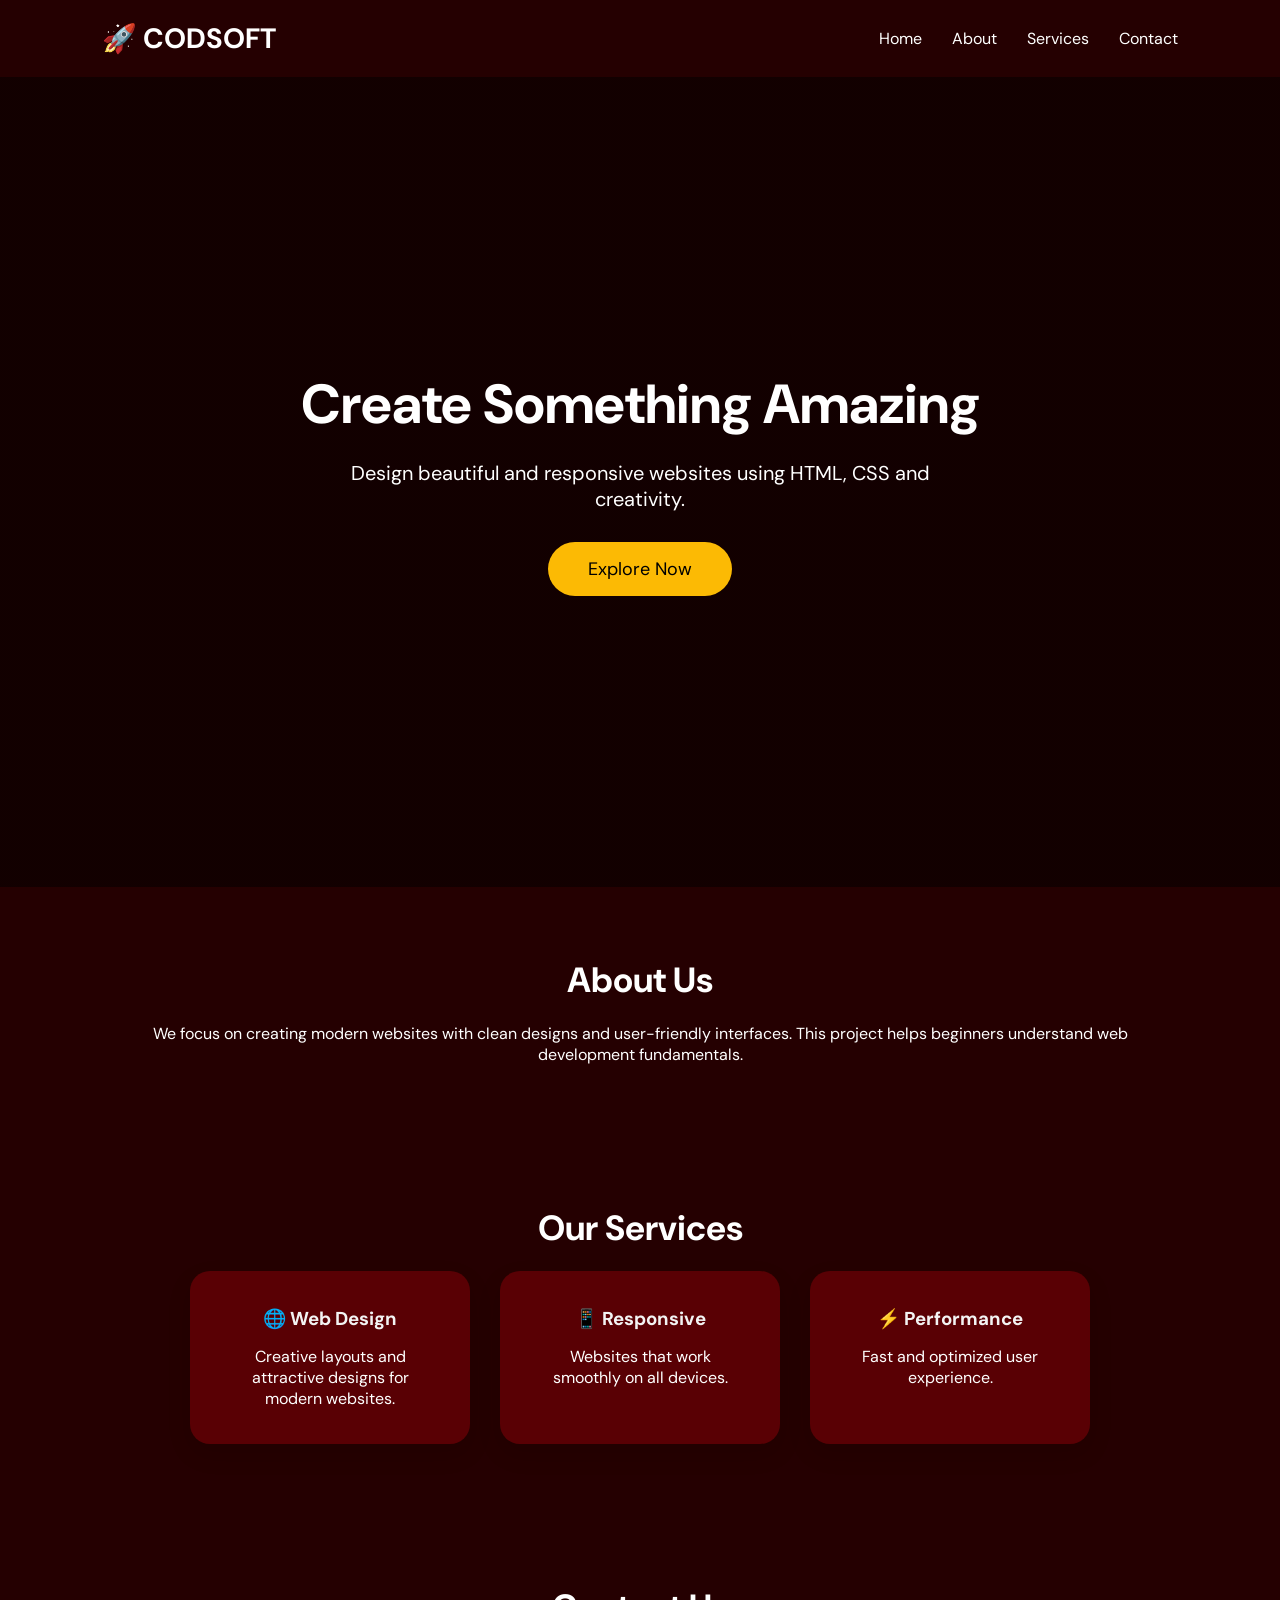
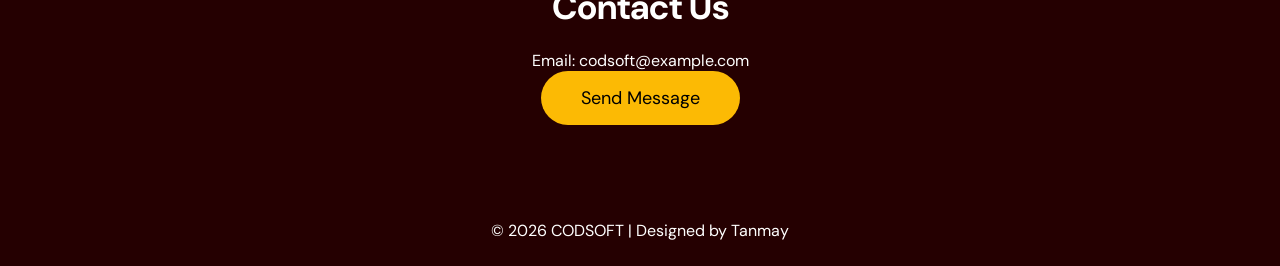
<file: CodSoft/Landing Page/index.html>
<!DOCTYPE html>
<html>

<head>
    <title>CodSoft</title>
    <link rel="stylesheet" href="style.css">
</head>

<body>
    <header>
        <nav>
            <h2 class="logo">🚀 CODSOFT</h2>
            <ul>
                <li><a href="#home">Home</a></li>
                <li><a href="#about">About</a></li>
                <li><a href="#services">Services</a></li>
                <li><a href="#contact">Contact</a></li>
            </ul>
        </nav>
    </header>
    <section class="hero" id="home">
        <div class="content">
            <h1>Create Something Amazing</h1>
            <p>
                Design beautiful and responsive websites
                using HTML, CSS and creativity.
            </p>
            <a href="#services">
                <button>
                    Explore Now
                </button>
            </a>
        </div>
    </section>

    <section class="about" id="about">
        <h2>About Us</h2>
        <p>
            We focus on creating modern websites with
            clean designs and user-friendly interfaces.
            This project helps beginners understand
            web development fundamentals.
        </p>
    </section>

    <section class="features" id="services">
        <h2>Our Services</h2>
        <div class="cards">
            <div class="card">
                <h3>🌐 Web Design</h3>
                <p>
                    Creative layouts and attractive designs
                    for modern websites.
                </p>
            </div>
            <div class="card">
                <h3>📱 Responsive</h3>
                <p>
                    Websites that work smoothly on
                    all devices.
                </p>
            </div>

            <div class="card">
                <h3>⚡ Performance</h3>
                <p>
                    Fast and optimized user experience.
                </p>
            </div>
        </div>
    </section>

    <section class="contact" id="contact">
        <h2>Contact Us</h2>
        <p>
            Email: codsoft@example.com
        </p>
        <a href="mailto:codsoft@example.com">
            <button>
                Send Message
            </button>
        </a>
    </section>

    <footer>
        <p>
            &copy; 2026 CODSOFT | Designed by Tanmay
        </p>
    </footer>

    <script src="script.js">
    </script>
</body>
</html>
</file>
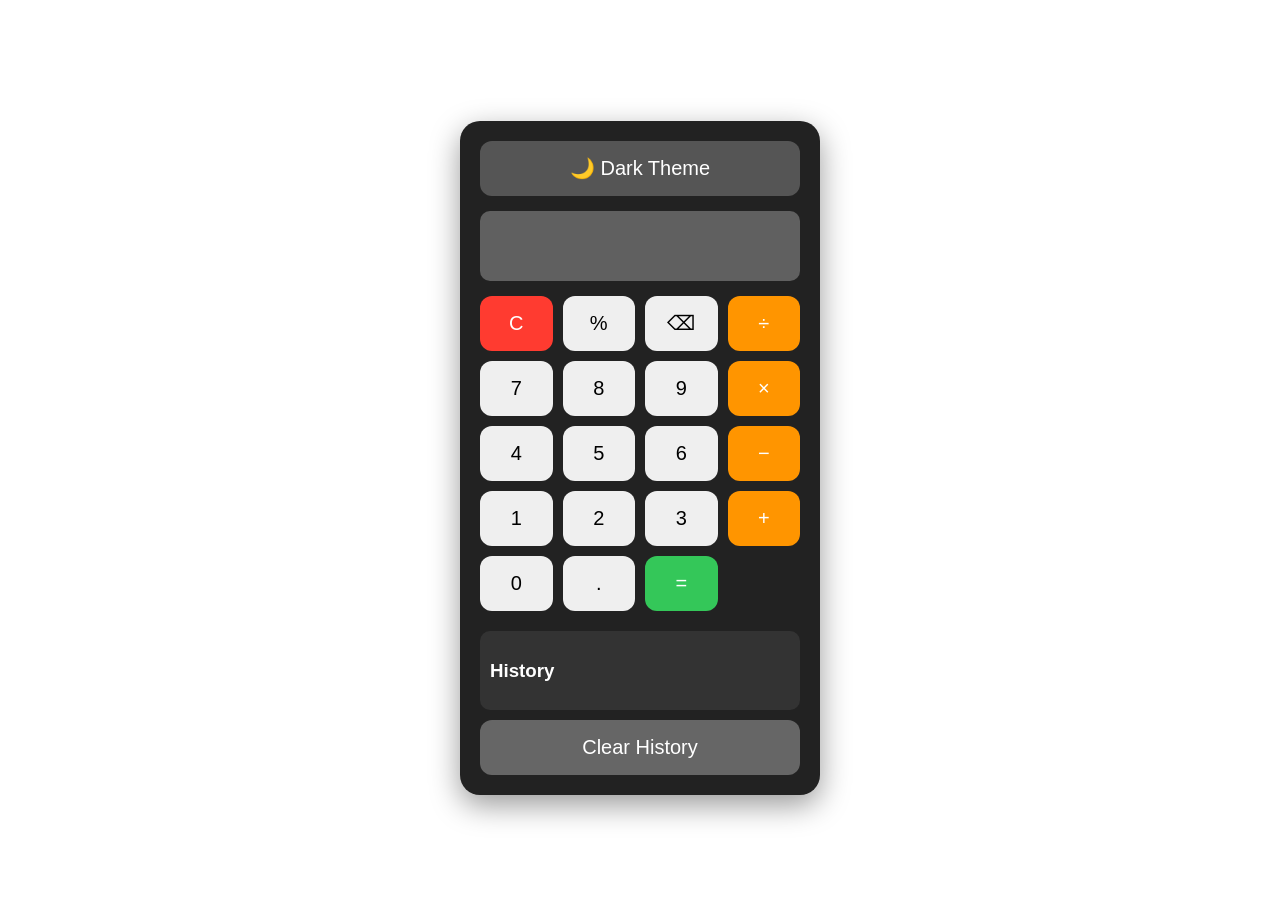
<file: CodSoft/Modern Calculator/index.html>
<!DOCTYPE html>
<html>

<head>
    <title>Calculator</title>
    <link rel="stylesheet" href="style.css">
</head>

<body>
    <div class="calculator">
        <button class="theme" onclick="changeTheme()">
    🌙 Dark Theme
</button>
        <input type="text" id="display" disabled>
        <div class="buttons">
            <button class="clear" onclick="clearDisplay()">C</button>
            <button onclick="append('%')">%</button>
            <button onclick="deleteChar()">⌫</button>
            <button class="operator" onclick="append('/')">÷</button>
            <button onclick="append('7')">7</button>
            <button onclick="append('8')">8</button>
            <button onclick="append('9')">9</button>
            <button class="operator" onclick="append('*')">×</button>
            <button onclick="append('4')">4</button>
            <button onclick="append('5')">5</button>
            <button onclick="append('6')">6</button>
            <button class="operator" onclick="append('-')">−</button>
            <button onclick="append('1')">1</button>
            <button onclick="append('2')">2</button>
            <button onclick="append('3')">3</button>
            <button class="operator" onclick="append('+')">+</button>
            <button onclick="append('0')">0</button>
            <button onclick="append('.')">.</button>
            <button class="equal" onclick="calculate()">=</button>
        </div>

        <div id="history">
            <h3>History</h3>
        </div>
        <button class="clearHistory" onclick="clearHistory()">
            Clear History
        </button>
    </div>
    <script src="script.js">
    </script>
</body>

</html>
</file>
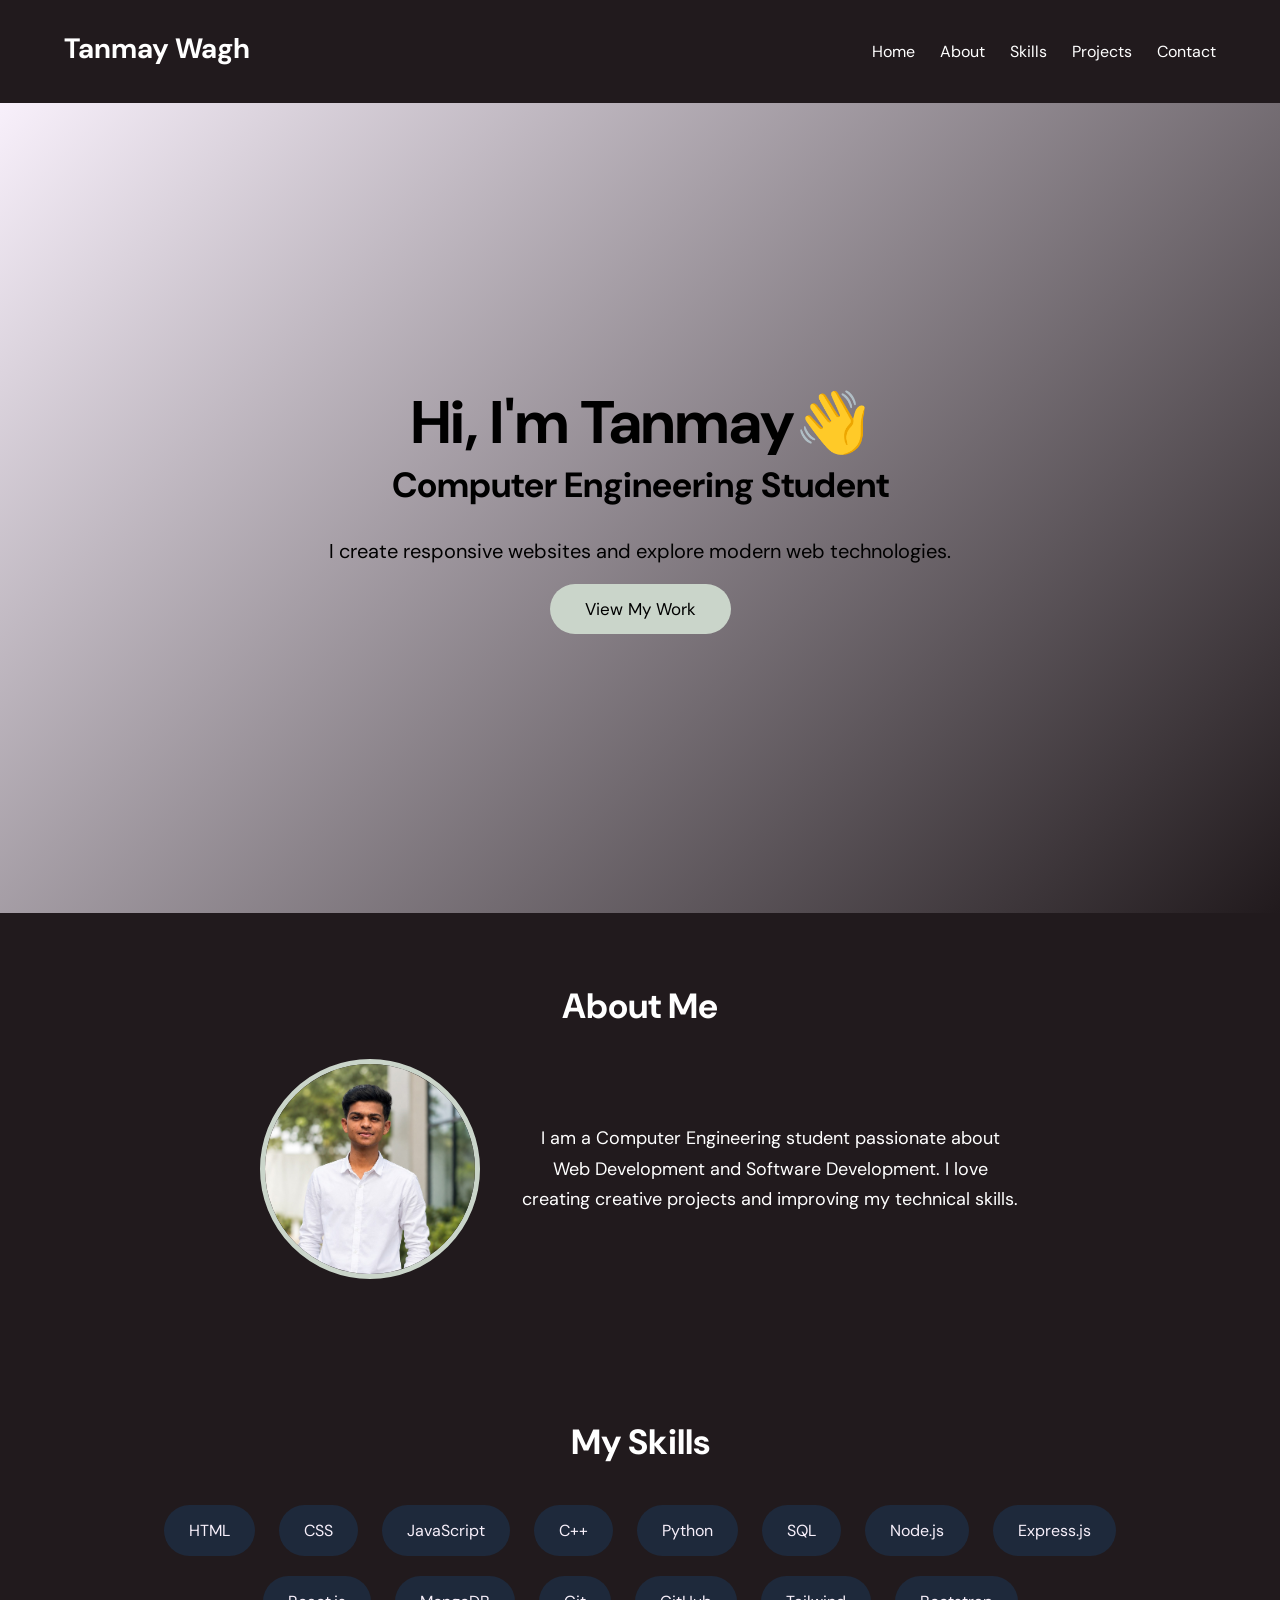
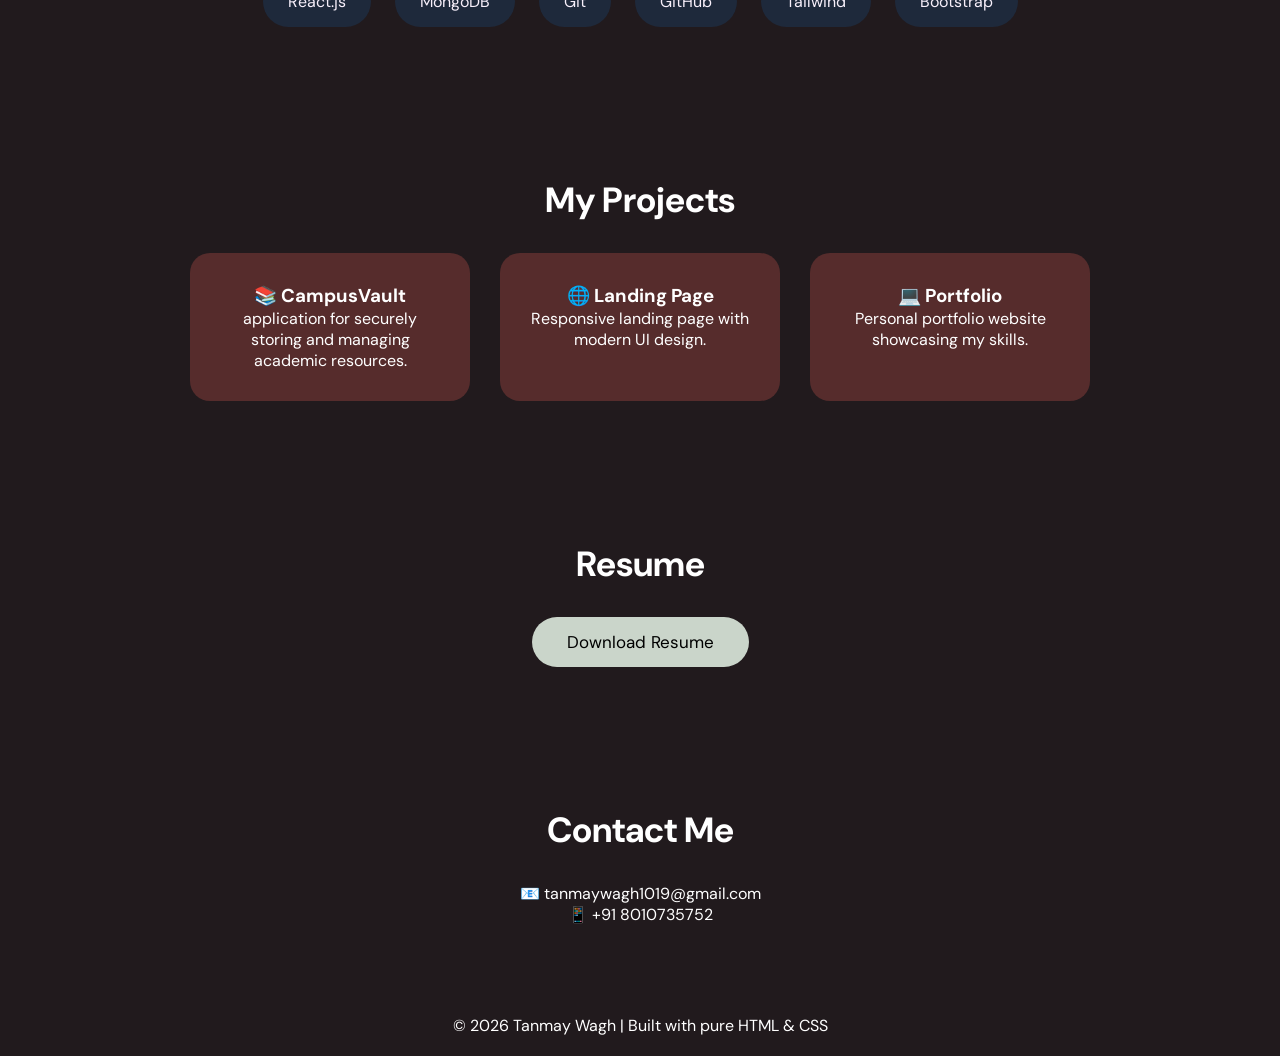
<file: CodSoft/Portfolio/index.html>
<!DOCTYPE html>
<html>

<head>
    <title>Tanmay Wagh</title>
    <link rel="stylesheet" href="style.css">
</head>

<body>
    <header>
        <nav>
            <div>
                <h2 class="logo">Tanmay Wagh</h2>
            </div>
            <ul>
                <li><a href="#home">Home</a></li>
                <li><a href="#about">About</a></li>
                <li><a href="#skills">Skills</a></li>
                <li><a href="#projects">Projects</a></li>
                <li><a href="#contact">Contact</a></li>
            </ul>
        </nav>
    </header>

    <section class="hero" id="home">
        <div>
            <h1>Hi, I'm Tanmay👋</h1>
            <h2>Computer Engineering Student</h2>
            <p>
                I create responsive websites and explore
                modern web technologies.
            </p>
            <a href="#projects">
                <button>View My Work</button>
            </a>
        </div>
    </section>

    <section class="about" id="about">
        <h2>About Me</h2>
        <div class="about-box">
            <img src="profile.jpg">
            <p>
                I am a Computer Engineering student passionate
                about Web Development and Software Development.
                I love creating creative projects and improving
                my technical skills.
            </p>
        </div>
    </section>

    <section id="skills">

        <h2>My Skills</h2>

        <div class="skills">

            <span>HTML</span>
            <span>CSS</span>
            <span>JavaScript</span>
            <span>C++</span>
            <span>Python</span>
            <span>SQL</span>
            <span>Node.js</span>
            <span>Express.js</span>
            <span>React.js</span>
            <span>MongoDB</span>
            <span>Git</span>
            <span>GitHub</span>
            <span>Tailwind</span>
            <span>Bootstrap</span>

        </div>

    </section>

    <section id="projects">

        <h2>My Projects</h2>

        <div class="projects">
            <div class="card">
                <h3>📚 CampusVault</h3>
                <p>
                    application for securely storing and managing
                    academic resources.
                </p>
            </div>

            <div class="card">
                <h3>🌐 Landing Page</h3>
                <p>
                    Responsive landing page with modern UI design.
                </p>
            </div>

            <div class="card">
                <h3>💻 Portfolio</h3>
                <p>
                    Personal portfolio website showcasing my skills.
                </p>
            </div>
        </div>

    </section>

    <section class="resume">
        <h2>Resume</h2>
        <a href="resume.pdf" download>
            <button>
                Download Resume
            </button>
        </a>
    </section>

    <section id="contact">
        <h2>Contact Me</h2>
        <p>📧 tanmaywagh1019@gmail.com</p>
        <p>📱 +91 8010735752</p>
    </section>
    <footer>
        <p>
            &copy; 2026 Tanmay Wagh | Built with pure HTML & CSS
        </p>
    </footer>
</body>

</html>
</file>
<file: CodSoft/Landing Page/style.css>
@import url('https://fonts.googleapis.com/css2?family=DM+Sans:ital,opsz,wght@0,9..40,100..1000;1,9..40,100..1000&display=swap');

*{
    margin:0;
    padding:0;
    box-sizing:border-box;
    font-family: "DM Sans", sans-serif;
}

html{
    scroll-behavior:smooth;
}

body{
    background:#250001;
}

header{
    background:#250001;
    padding:20px 8%;
    position:sticky;
    top:0;
    z-index:10;
}

nav{
    display:flex;
    justify-content:space-between;
    align-items:center;
}

.logo{
    color:white;
    font-size:28px;
}

ul{
    display:flex;
    list-style:none;
}

ul li{
    margin-left:30px;
}

ul li a{
    color:white;
    text-decoration:none;
    font-size:16px;
}

ul li a:hover{
    color:#FCBA04;
}

.hero{
    min-height:90vh;
    display:flex;
    justify-content:center;
    align-items:center;
    text-align:center;
    background:
    linear-gradient( rgba(0,0,0,0.5), rgba(0,0,0,0.5)),
    url("https://images.pexels.com/photos/14553704/pexels-photo-14553704.jpeg");
    background-size:cover;
    background-position:center;
    color:white;
}

.content{
    animation:slide 1.5s ease;
}

.content h1{
    font-size:55px;
    margin-bottom:20px;
}

.content p{
    font-size:20px;
    max-width:600px;
    margin:auto;
    margin-bottom:30px;
}

button{
    padding:15px 40px;
    border:none;
    border-radius:30px;
    background:#FCBA04;
    color:black;
    font-size:18px;
    cursor:pointer;
    transition:.3s;
}

button:hover{
    transform:scale(1.1);
    background:#A50104;
    color: white;
}

.about{
    padding:70px 10%;
    text-align:center;
    color: white;
}

.about h2,
.features h2,
.contact h2{
    font-size:35px;
    margin-bottom:20px;
}

.features{
    padding:70px 10%;
    text-align:center;
    color: white;
}

.cards{
    display:flex;
    justify-content:center;
    gap:30px;
    flex-wrap:wrap;
}

.card{
    background:#590004;
    width:280px;
    padding:35px;
    border-radius:20px;
    box-shadow:
    0 10px 25px rgba(0,0,0,0.1);
    transition:.4s;
}

.card:hover{
    transform:translateY(-15px);
    box-shadow: 0 6px 25px #FCBA04;
}

.card h3{
    margin-bottom:15px;
    color:#F3F3F3;
}

.contact{
    padding:70px 10%;
    text-align:center;
    background:#250001;
    color: white;
}

footer{
    background:#250001;
    color:white;
    text-align:center;
    padding:25px;
}

@keyframes slide{
from{
    opacity:0;
    transform:translateY(50px);
}
to{
    opacity:1;
    transform:translateY(0);
}
}

section{
    opacity:0;
    transform:translateY(50px);
    transition:1s;
}

.hero{
    opacity:1;
    transform:none;
}

@media(max-width:768px){
nav{
    flex-direction:column;
}

ul{
    margin-top:20px;
}

.content h1{
    font-size:35px;
}

.cards{
    flex-direction:column;
    align-items:center;
}

}
</file>
<file: CodSoft/Modern Calculator/style.css>
* {
            box-sizing: border-box;
            font-family: Arial, sans-serif;
        }

        body {
            height: 100vh;
            display: flex;
            justify-content: center;
            align-items: center;
            /* background: linear-gradient(135deg, #667eea, #764ba2); */
        }

        .calculator {
            width: 360px;
            padding: 20px;
            background: #222;
            border-radius: 20px;
            box-shadow: 0 10px 30px rgba(0, 0, 0, 0.4);
        }

        #display {
            width: 100%;
            height: 70px;
            font-size: 30px;
            text-align: right;
            padding: 10px;
            border-radius: 10px;
            border: none;
            margin-bottom: 15px;
            color: white;
        }

        .buttons {
            display: grid;
            grid-template-columns: repeat(4, 1fr);
            gap: 10px;
        }

        button {
            height: 55px;
            font-size: 20px;
            border: none;
            border-radius: 12px;
            cursor: pointer;
            transition: .3s;
        }

        button:hover {
            transform: scale(1.08);
        }

        .operator {
            background: #ff9500;
            color: white;
        }

        .equal {
            background: #34c759;
            color: white;
        }

        .clear {
            background: #ff3b30;
            color: white;
        }

        .theme {
            width: 100%;
            margin-bottom: 15px;
            background: #555;
            color: white;
        }

        #history {
            margin-top: 20px;
            background: #333;
            color: white;
            padding: 10px;
            border-radius: 10px;
            max-height: 150px;
            overflow: auto;
        }

        #history p {
            margin: 5px;
        }

        .clearHistory {
            width: 100%;
            margin-top: 10px;
            background: #666;
            color: white;
        }
</file>
<file: CodSoft/Portfolio/style.css>
@import url('https://fonts.googleapis.com/css2?family=DM+Sans:ital,opsz,wght@0,9..40,100..1000;1,9..40,100..1000&display=swap');

* {
    margin: 0;
    padding: 0;
    box-sizing: border-box;
    font-family: "DM Sans", sans-serif;
}

html {
    scroll-behavior: smooth;
}

body {
    background: #211A1D;
    color: white;
}

header {
    background: #211A1D;
    padding: 6px 5%;
    position: sticky;
    top: 0;

}

nav {
    display: flex;
    justify-content: space-between;
    align-items: center;

}

.logo {

    font-size: 28px;
    color: white;
    margin-top: 1.5rem;
}

ul {
    display: flex;
    list-style: none;
}

li {
    margin-left: 25px;
}

li a {

    color: white;
    text-decoration: none;

}

.hero {
    height: 90vh;
    display: flex;
    justify-content: center;
    align-items: center;
    text-align: center;
    background:
        linear-gradient(135deg, #F8F0FB, #211A1D);
    color: black;
}

.hero h1 {
    font-size: 60px;
}

.hero p {
    font-size: 20px;
    margin: 20px;
}

button {
    padding: 14px 35px;
    border: none;
    border-radius: 30px;
    background: #CAD5CA;
    color: black;
    font-size: 17px;
    cursor: pointer;
    transition: .3s;
}

button:hover {
    transform: scale(1.1);
}

section {
    padding: 70px 10%;
    text-align: center;
}

h2 {
    font-size: 35px;
    margin-bottom: 30px;
}

.about-box {
    display: flex;
    justify-content: center;
    align-items: center;
    gap: 40px;
    flex-wrap: wrap;
}

.about img {
    width: 220px;
    height: 220px;
    border-radius: 50%;
    object-fit: cover;
    border: 5px solid #CAD5CA;
}

.about p {
    max-width: 500px;
    font-size: 18px;
    line-height: 1.7;
}

.skills span {
    display: inline-block;
    background: #1e293b;
    padding: 15px 25px;
    margin: 10px;
    border-radius: 30px;
    color: #F8F0FB;
}

.projects {
    display: flex;
    justify-content: center;
    gap: 30px;
    flex-wrap: wrap;
}

.card {
    width: 280px;
    padding: 30px;
    background: #562C2C;
    border-radius: 20px;
    transition: .4s;
}

.card:hover {
    transform: translateY(-15px);
    box-shadow: 0 10px 30px #8075FF;
}

.resume {
    background: #211A1D;
}

#contact {
    background: #211A1D;
}

footer {
    background: #211A1D;
    padding: 20px;
    text-align: center;
}



@media(max-width:768px) {
    nav {
        flex-direction: column;
    }

    ul {
        margin-top: 20px;
    }

    .hero h1 {
        font-size: 40px;
    }
}
</file>
